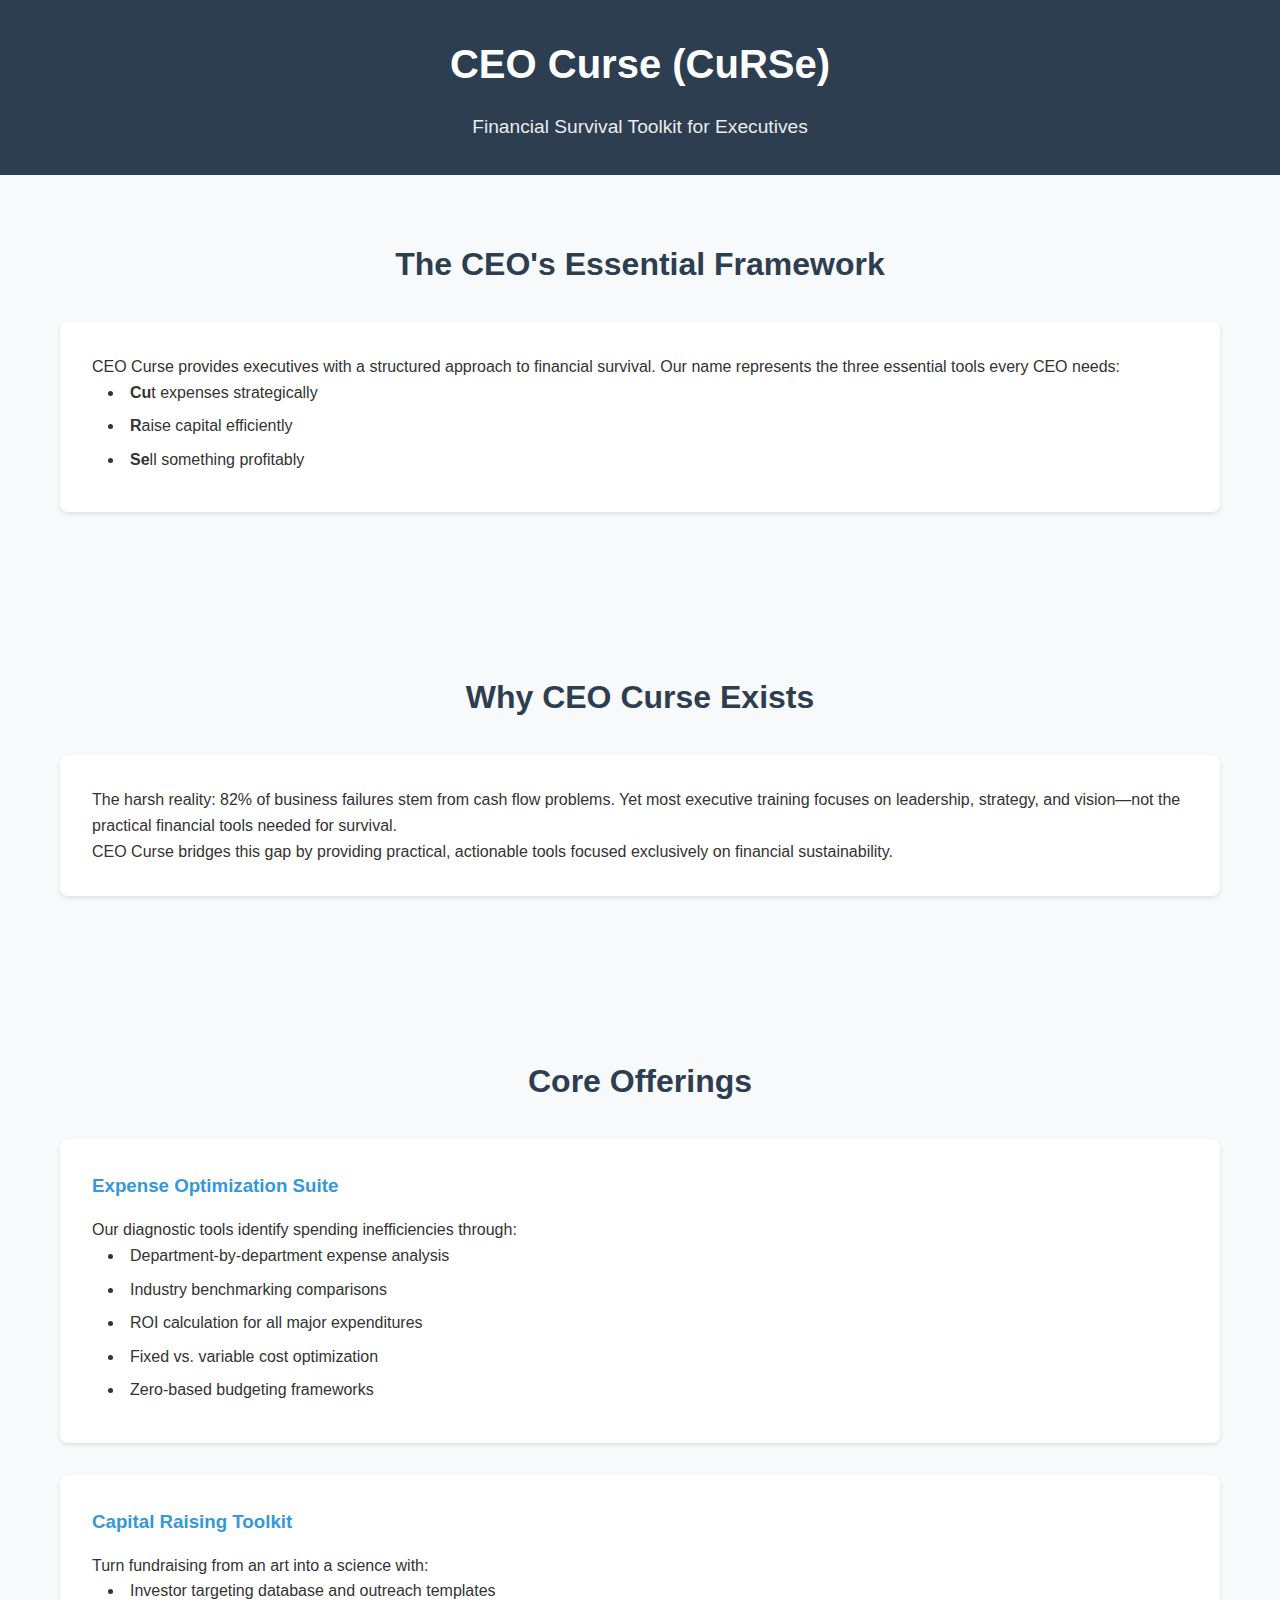
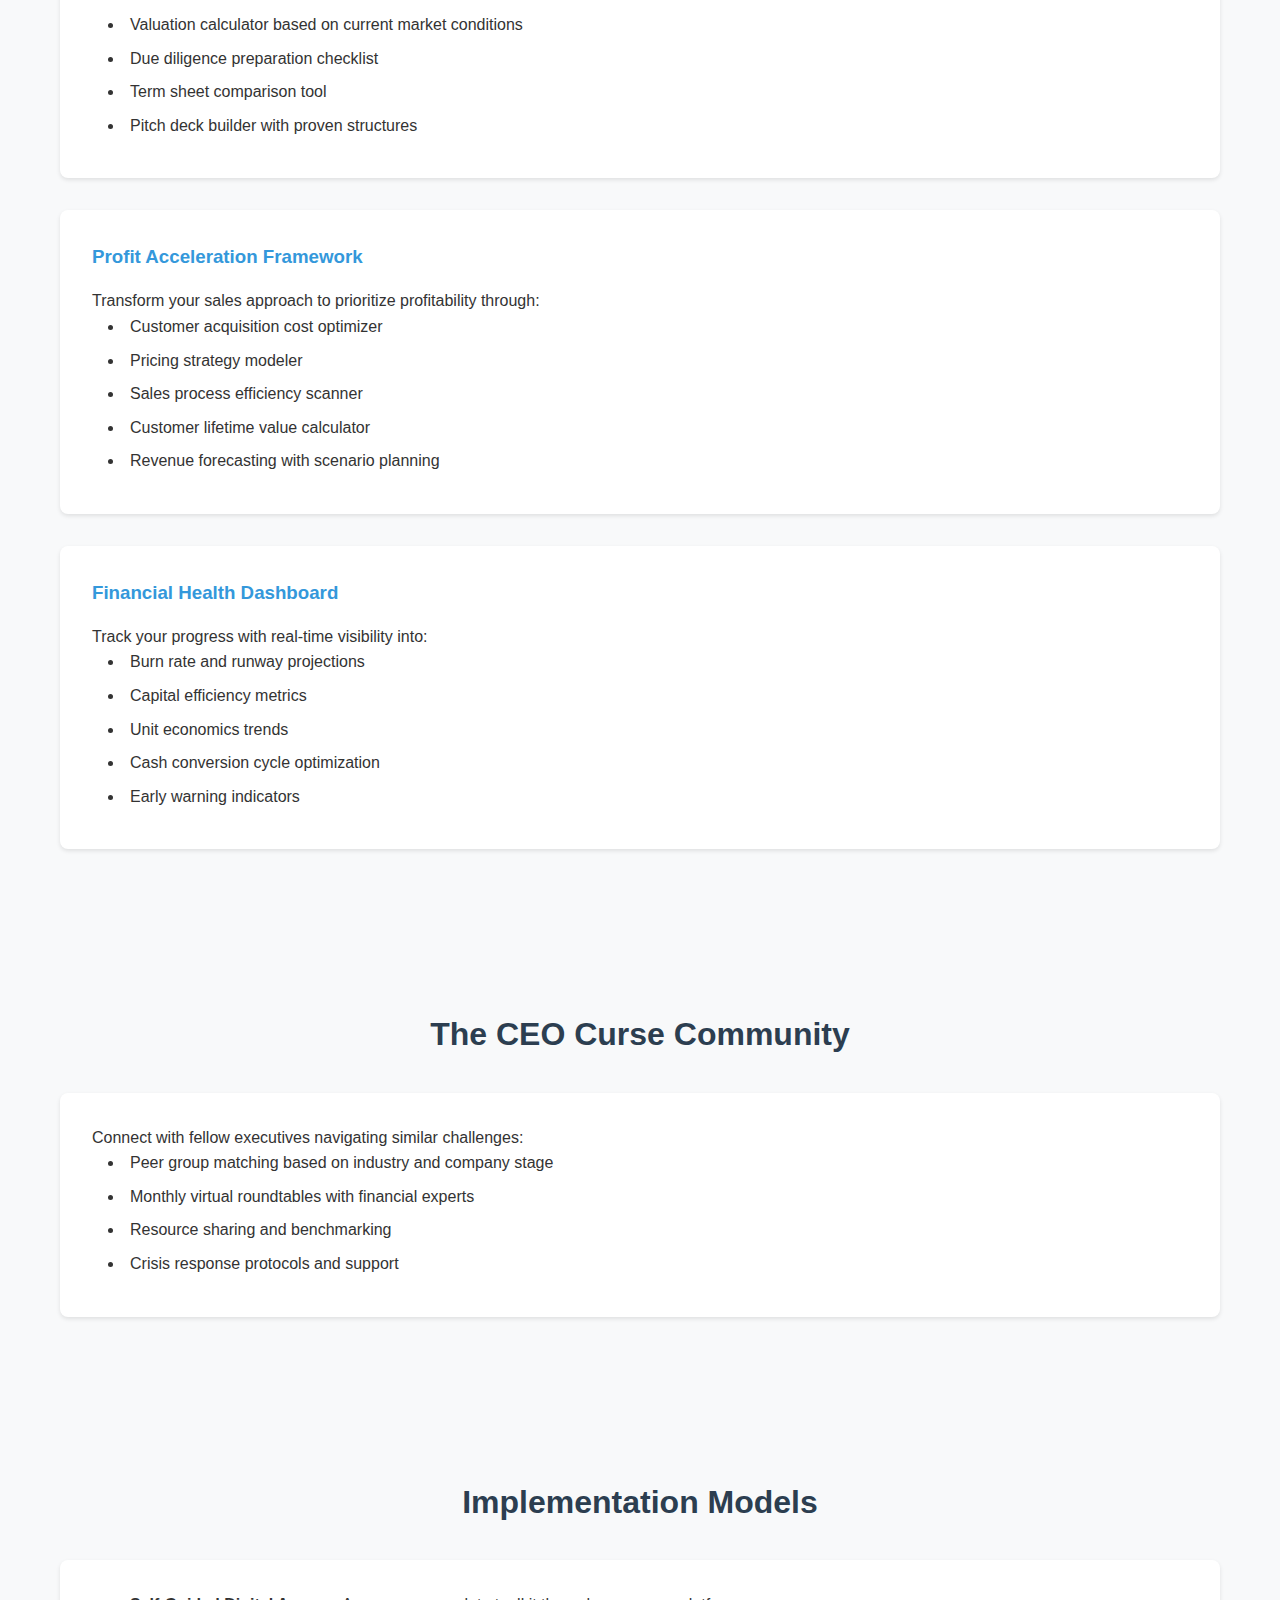
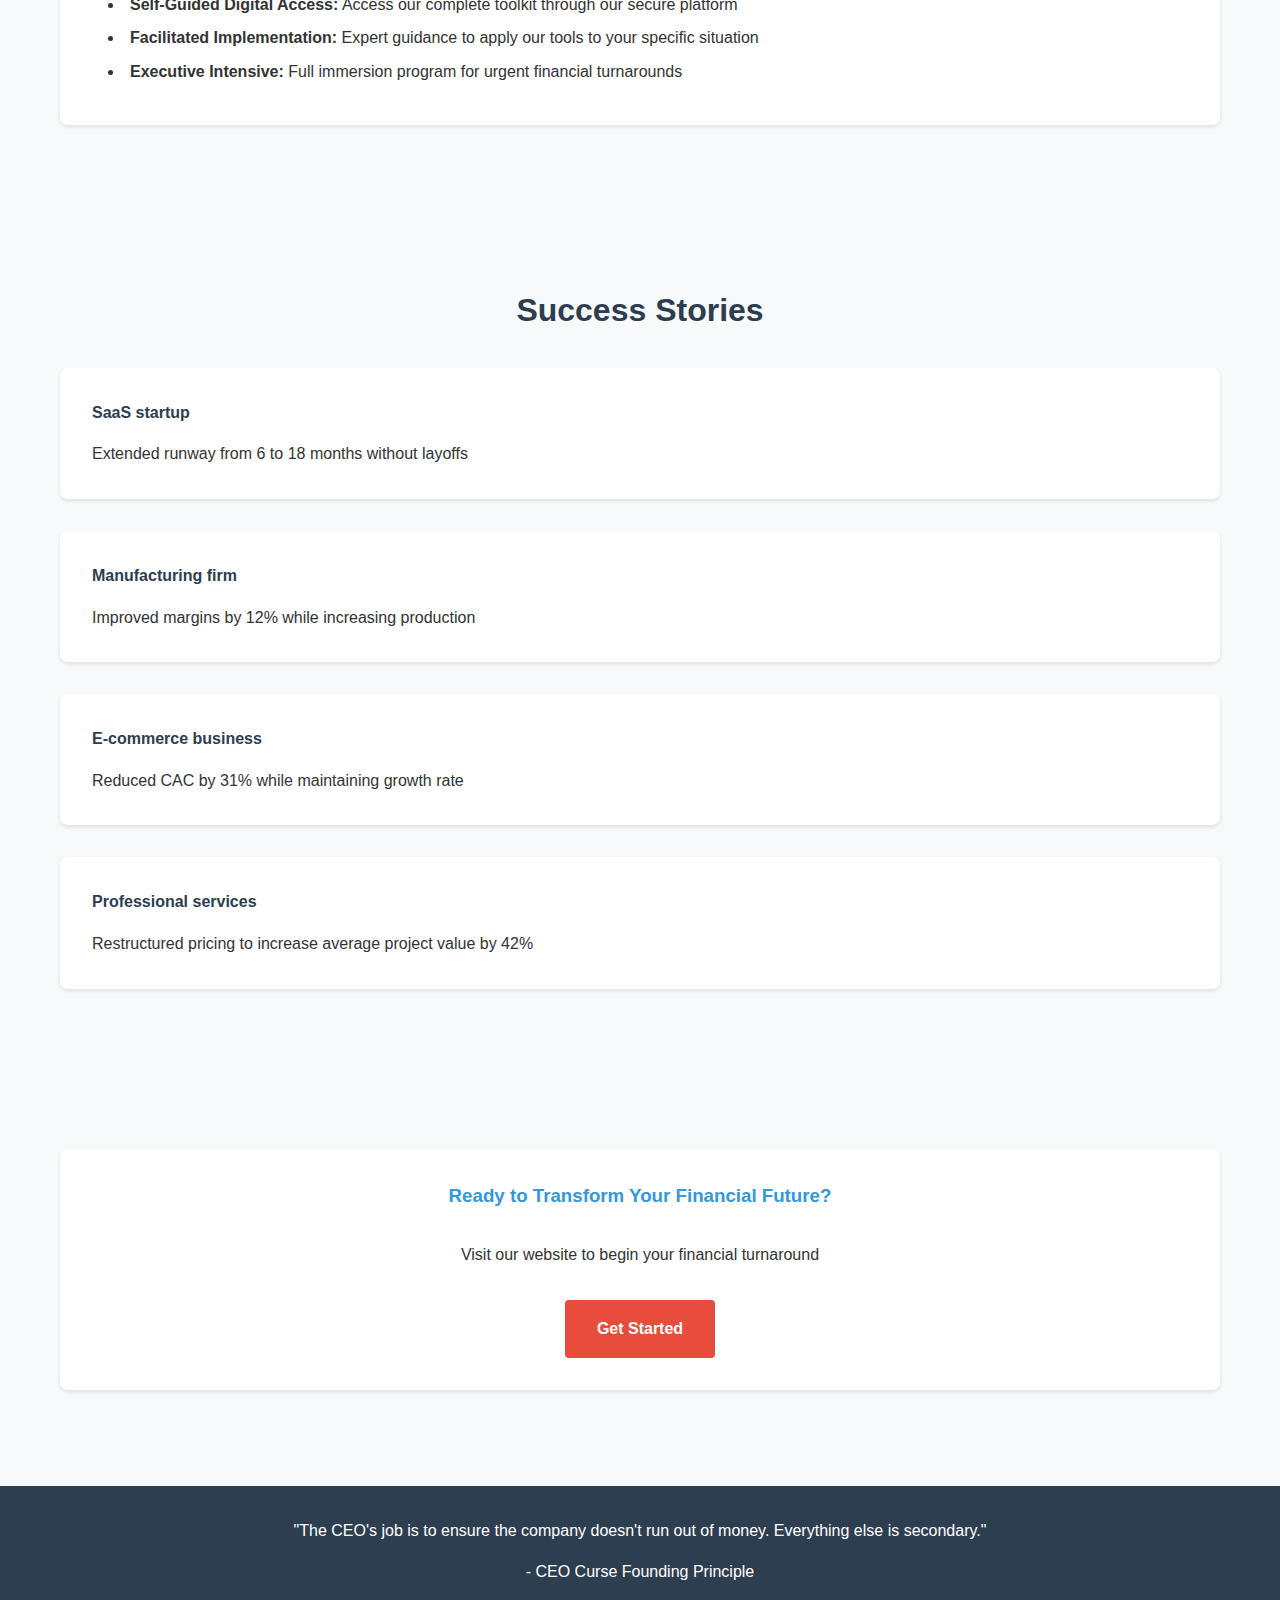
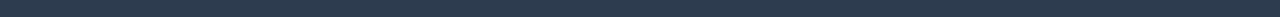
<file: public/index.html>
<!DOCTYPE html>
<html lang="en">
<head>
    <meta charset="UTF-8">
    <meta name="viewport" content="width=device-width, initial-scale=1.0">
    <title>CEO Curse (CuRSe) - Financial Survival Toolkit</title>
    <link rel="stylesheet" href="css/style.css">
</head>
<body>
    <header>
        <div class="container">
            <h1>CEO Curse (CuRSe)</h1>
            <p>Financial Survival Toolkit for Executives</p>
        </div>
    </header>

    <main class="container">
        <section id="framework">
            <h2 class="section-title">The CEO's Essential Framework</h2>
            <div class="card">
                <p>CEO Curse provides executives with a structured approach to financial survival. Our name represents the three essential tools every CEO needs:</p>
                <ul>
                    <li><strong>Cu</strong>t expenses strategically</li>
                    <li><strong>R</strong>aise capital efficiently</li>
                    <li><strong>Se</strong>ll something profitably</li>
                </ul>
            </div>
        </section>

        <section id="why">
            <h2 class="section-title">Why CEO Curse Exists</h2>
            <div class="card">
                <p>The harsh reality: 82% of business failures stem from cash flow problems. Yet most executive training focuses on leadership, strategy, and vision—not the practical financial tools needed for survival.</p>
                <p>CEO Curse bridges this gap by providing practical, actionable tools focused exclusively on financial sustainability.</p>
            </div>
        </section>

        <section id="offerings">
            <h2 class="section-title">Core Offerings</h2>
            
            <div class="card">
                <h3>Expense Optimization Suite</h3>
                <p>Our diagnostic tools identify spending inefficiencies through:</p>
                <ul>
                    <li>Department-by-department expense analysis</li>
                    <li>Industry benchmarking comparisons</li>
                    <li>ROI calculation for all major expenditures</li>
                    <li>Fixed vs. variable cost optimization</li>
                    <li>Zero-based budgeting frameworks</li>
                </ul>
            </div>

            <div class="card">
                <h3>Capital Raising Toolkit</h3>
                <p>Turn fundraising from an art into a science with:</p>
                <ul>
                    <li>Investor targeting database and outreach templates</li>
                    <li>Valuation calculator based on current market conditions</li>
                    <li>Due diligence preparation checklist</li>
                    <li>Term sheet comparison tool</li>
                    <li>Pitch deck builder with proven structures</li>
                </ul>
            </div>

            <div class="card">
                <h3>Profit Acceleration Framework</h3>
                <p>Transform your sales approach to prioritize profitability through:</p>
                <ul>
                    <li>Customer acquisition cost optimizer</li>
                    <li>Pricing strategy modeler</li>
                    <li>Sales process efficiency scanner</li>
                    <li>Customer lifetime value calculator</li>
                    <li>Revenue forecasting with scenario planning</li>
                </ul>
            </div>

            <div class="card">
                <h3>Financial Health Dashboard</h3>
                <p>Track your progress with real-time visibility into:</p>
                <ul>
                    <li>Burn rate and runway projections</li>
                    <li>Capital efficiency metrics</li>
                    <li>Unit economics trends</li>
                    <li>Cash conversion cycle optimization</li>
                    <li>Early warning indicators</li>
                </ul>
            </div>
        </section>

        <section id="community">
            <h2 class="section-title">The CEO Curse Community</h2>
            <div class="card">
                <p>Connect with fellow executives navigating similar challenges:</p>
                <ul>
                    <li>Peer group matching based on industry and company stage</li>
                    <li>Monthly virtual roundtables with financial experts</li>
                    <li>Resource sharing and benchmarking</li>
                    <li>Crisis response protocols and support</li>
                </ul>
            </div>
        </section>

        <section id="implementation">
            <h2 class="section-title">Implementation Models</h2>
            <div class="card">
                <ul>
                    <li><strong>Self-Guided Digital Access:</strong> Access our complete toolkit through our secure platform</li>
                    <li><strong>Facilitated Implementation:</strong> Expert guidance to apply our tools to your specific situation</li>
                    <li><strong>Executive Intensive:</strong> Full immersion program for urgent financial turnarounds</li>
                </ul>
            </div>
        </section>

        <section id="success">
            <h2 class="section-title">Success Stories</h2>
            <div class="testimonial">
                <h4>SaaS startup</h4>
                <p>Extended runway from 6 to 18 months without layoffs</p>
            </div>
            <div class="testimonial">
                <h4>Manufacturing firm</h4>
                <p>Improved margins by 12% while increasing production</p>
            </div>
            <div class="testimonial">
                <h4>E-commerce business</h4>
                <p>Reduced CAC by 31% while maintaining growth rate</p>
            </div>
            <div class="testimonial">
                <h4>Professional services</h4>
                <p>Restructured pricing to increase average project value by 42%</p>
            </div>
        </section>

        <section id="cta">
            <div class="card" style="text-align: center;">
                <h3>Ready to Transform Your Financial Future?</h3>
                <p style="margin: 2rem 0;">Visit our website to begin your financial turnaround</p>
                <a href="http://www.ceocurse.com" class="cta-button">Get Started</a>
            </div>
        </section>
    </main>

    <footer>
        <div class="container">
            <p>"The CEO's job is to ensure the company doesn't run out of money. Everything else is secondary."</p>
            <p style="margin-top: 1rem;">- CEO Curse Founding Principle</p>
        </div>
    </footer>
</body>
</html>
</file>
<file: public/css/style.css>
:root {
    --primary-color: #2c3e50;
    --secondary-color: #3498db;
    --accent-color: #e74c3c;
    --text-color: #333;
    --light-bg: #f8f9fa;
    --white: #ffffff;
}

* {
    margin: 0;
    padding: 0;
    box-sizing: border-box;
}

body {
    font-family: 'Segoe UI', Tahoma, Geneva, Verdana, sans-serif;
    line-height: 1.6;
    color: var(--text-color);
    background-color: var(--light-bg);
}

.container {
    max-width: 1200px;
    margin: 0 auto;
    padding: 0 20px;
}

header {
    background-color: var(--primary-color);
    color: var(--white);
    padding: 2rem 0;
    text-align: center;
}

header h1 {
    font-size: 2.5rem;
    margin-bottom: 1rem;
}

header p {
    font-size: 1.2rem;
    opacity: 0.9;
}

section {
    padding: 4rem 0;
}

.section-title {
    color: var(--primary-color);
    margin-bottom: 2rem;
    text-align: center;
    font-size: 2rem;
}

.card {
    background: var(--white);
    border-radius: 8px;
    padding: 2rem;
    margin-bottom: 2rem;
    box-shadow: 0 2px 4px rgba(0,0,0,0.1);
}

.card h3 {
    color: var(--secondary-color);
    margin-bottom: 1rem;
}

ul {
    list-style-position: inside;
    margin-left: 1rem;
}

li {
    margin-bottom: 0.5rem;
}

.cta-button {
    display: inline-block;
    background-color: var(--accent-color);
    color: var(--white);
    padding: 1rem 2rem;
    border-radius: 4px;
    text-decoration: none;
    font-weight: bold;
    transition: background-color 0.3s ease;
}

.cta-button:hover {
    background-color: #c0392b;
}

.testimonial {
    background-color: var(--white);
    padding: 2rem;
    border-radius: 8px;
    margin-bottom: 2rem;
    box-shadow: 0 2px 4px rgba(0,0,0,0.1);
}

.testimonial h4 {
    color: var(--primary-color);
    margin-bottom: 1rem;
}

footer {
    background-color: var(--primary-color);
    color: var(--white);
    padding: 2rem 0;
    text-align: center;
}

@media (max-width: 768px) {
    .container {
        padding: 0 15px;
    }
    
    header h1 {
        font-size: 2rem;
    }
    
    section {
        padding: 3rem 0;
    }
}
</file>
